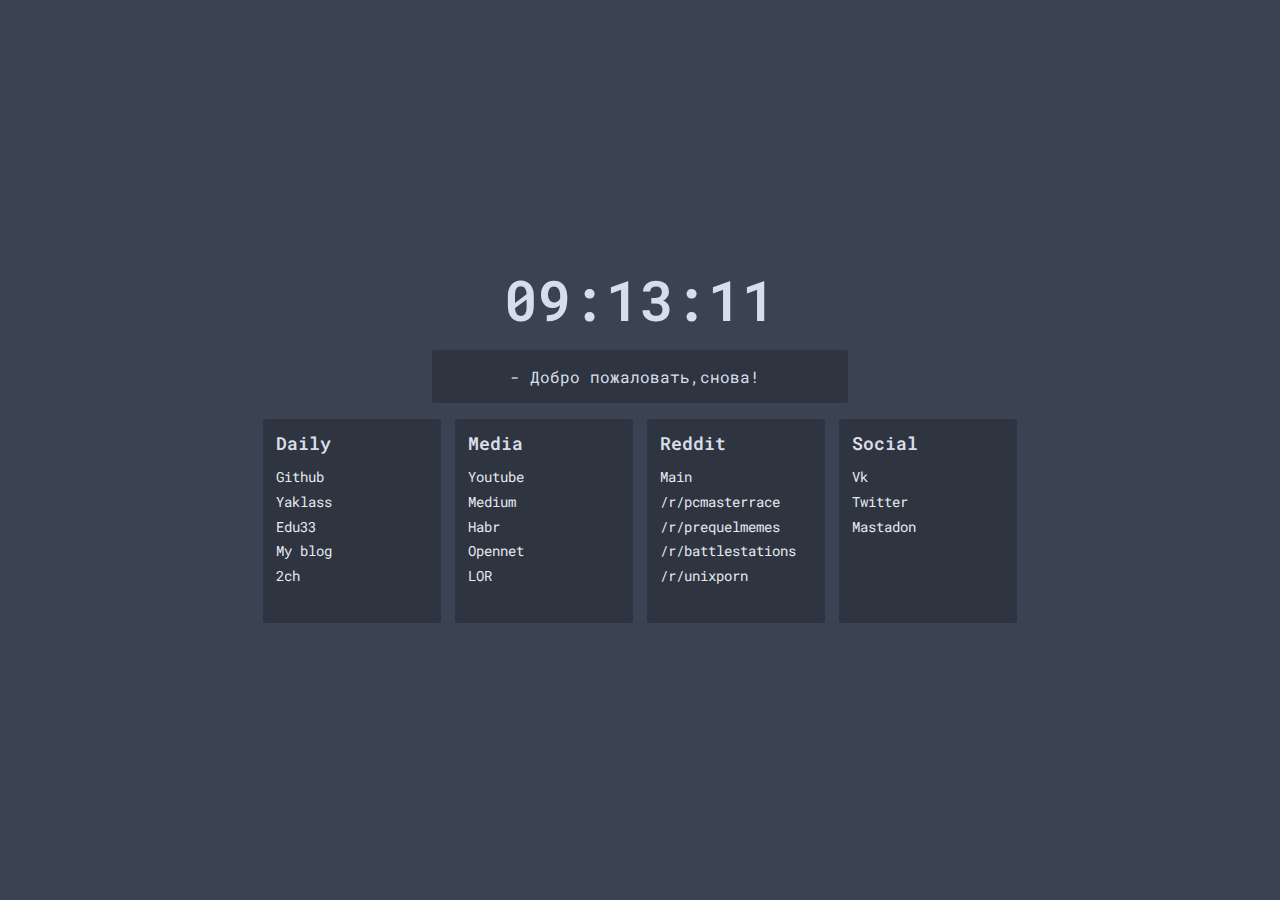
<file: homepage/index.html>
<!DOCTYPE html>
<html lang="en">
<head>
    <meta charset="UTF-8">
    <meta name="viewport" content="width=device-width, initial-scale=1.0">
    <meta http-equiv="X-UA-Compatible" content="ie=edge">
    
    <title>Home</title>
    <link rel="stylesheet" href="styles.css">
    <link href="favicon.png" rel="shortcut icon" type="image/x-icon" />
</head>
<body>
    <div id="search">
        <input id="search-field" type="text" name="search-field" onkeypress="return search(event)"/>
    </div>
    <div class="container">
        <div id="clock"></div>
        <div class="weather-container">
            <div class="row">
                <div class="inline">-</div>
		 <div id="weather-description"class="inline">Добро пожаловать,снова!</div>
          <div id="temp" class="inline"></div>
	    </div>
        </div>
        <div class="bookmark-container">
            <div class="bookmark-set">
                <div class="bookmark-title">Daily</div>
                <div class="bookmark-inner-container">
                    <a class="bookmark" href="https://github.com/DanteAlighierin" target="_blank">Github</a>
                    <a class="bookmark" href="https://yaklass.ru" target="_blank">Yaklass</a>
		    <a class="bookmark" href=" https://аргимн2.эдо.образование33.рф/mod/mp/dashboardjs.php?config=%7B%22layout%22%3A%22dashboard%22%2C%22pagetype%22%3A%22dashboard%22%2C%22so%22%3A%220%22%2C%22navigation%22%3A%5B%7B%22key%22%3A%22dashboard%22%7D%5D%7D  ">Edu33</a>
            <a class="bookmark" href="https://dantealighierin.github.io" >My blog</a>
            <a class="bookmark" href="https:///2ch.hk" >2ch</a>
                </div>
            </div>
            <div class="bookmark-set">
                <div class="bookmark-title">Media</div>
                <div class="bookmark-inner-container">
                    <a class="bookmark" href="https://youtube.com" target="_blank">Youtube</a>
                    <a class="bookmark" href="https://medium.com" target="_blank">Medium</a>
		    <a class="bookmark" href="https://habr.com" target="_blank">Habr</a>
                    <a class="bookmark" href="https://opennet.ru" target="_blank">Opennet</a>
		    <a class="bookmark" href="https://linux.org.ru">LOR</a>
                </div>
            </div>
            <div class="bookmark-set">
            <div class="bookmark-title">Reddit</div>
                <div class="bookmark-inner-container">
                    <a class="bookmark" href="https://reddit.com" target="_blank">Main</a>
                    <a class="bookmark" href="https://reddit.com/r/pcmasterrace" target="_blank">/r/pcmasterrace</a>
                    <a class="bookmark" href="https://reddit.com/r/prequelmemes" target="_blank">/r/prequelmemes</a>
                    <a class="bookmark" href="https://reddit.com/r/battlestations" target="_blank">/r/battlestations</a>
                    <a class="bookmark" href="https://reddit.com/r/unixporn" target="_blank">/r/unixporn</a>
                    
                </div>
            </div>
            <div class="bookmark-set">
                <div class="bookmark-title">Social</div>
                <div class="bookmark-inner-container">
                    <a class="bookmark" href="https://vk.com" target="_blank">Vk</a>
                    <a class="bookmark" href="https://twitter.com" >Twitter</a>
		    <a class="bookmark" href="https://mastodon.social/web/timelines/home ">Mastadon</a>
                </div>
            </div>
        </div>
    </div>
    <script>
        // Search on enter key event
        function search(e) {
            if (e.keyCode == 13) {
                var val = document.getElementById("search-field").value;
                window.open("https://duckduckgo.com/search?q=" + val);
            }
        }
        // Get current time and format
        function getTime() {
            let date = new Date(),
                min = date.getMinutes(),
                sec = date.getSeconds(),
                hour = date.getHours();

            return "" + 
                (hour < 10 ? ("0" + hour) : hour) + ":" + 
                (min < 10 ? ("0" + min) : min) + ":" + 
                (sec < 10 ? ("0" + sec) : sec);
        }

        window.onload = () => {
            let xhr = new XMLHttpRequest();
            // Request to open weather map
            xhr.open('GET', 'http://api.openweathermap.org/=4737316&units=imperial&appid=e5b292ae2ffdfdfd9dae5f29e11499c2d82ece');
            xhr.onload = () => {
                if (xhr.readyState === 4) {
                    if (xhr.status === 200) {
                        let json = JSON.parse(xhr.responseText);
                        console.log(json);
                        document.getElementById("temp").innerHTML = json.main.temp.toFixed(0) + " F";
                        document.getElementById("weather-description").innerHTML = json.weather[0].description;
                    } else {
                        console.log('error msg: ' + xhr.status);
                    }
                }
            }
            xhr.send();
            // Set up the clock
            document.getElementById("clock").innerHTML = getTime();
            // Set clock interval to tick clock
            setInterval( () => {
                document.getElementById("clock").innerHTML = getTime();
            },100);
        }

        document.addEventListener("keydown", event => {
            if (event.keyCode == 32) {          // Spacebar code to open search
                document.getElementById('search').style.display = 'flex';
                document.getElementById('search-field').focus();
            } else if (event.keyCode == 27) {   // Esc to close search
                document.getElementById('search-field').value = '';
                document.getElementById('search-field').blur();
                document.getElementById('search').style.display = 'none';
            }
        });
    </script>


</body>
</html>
</file>
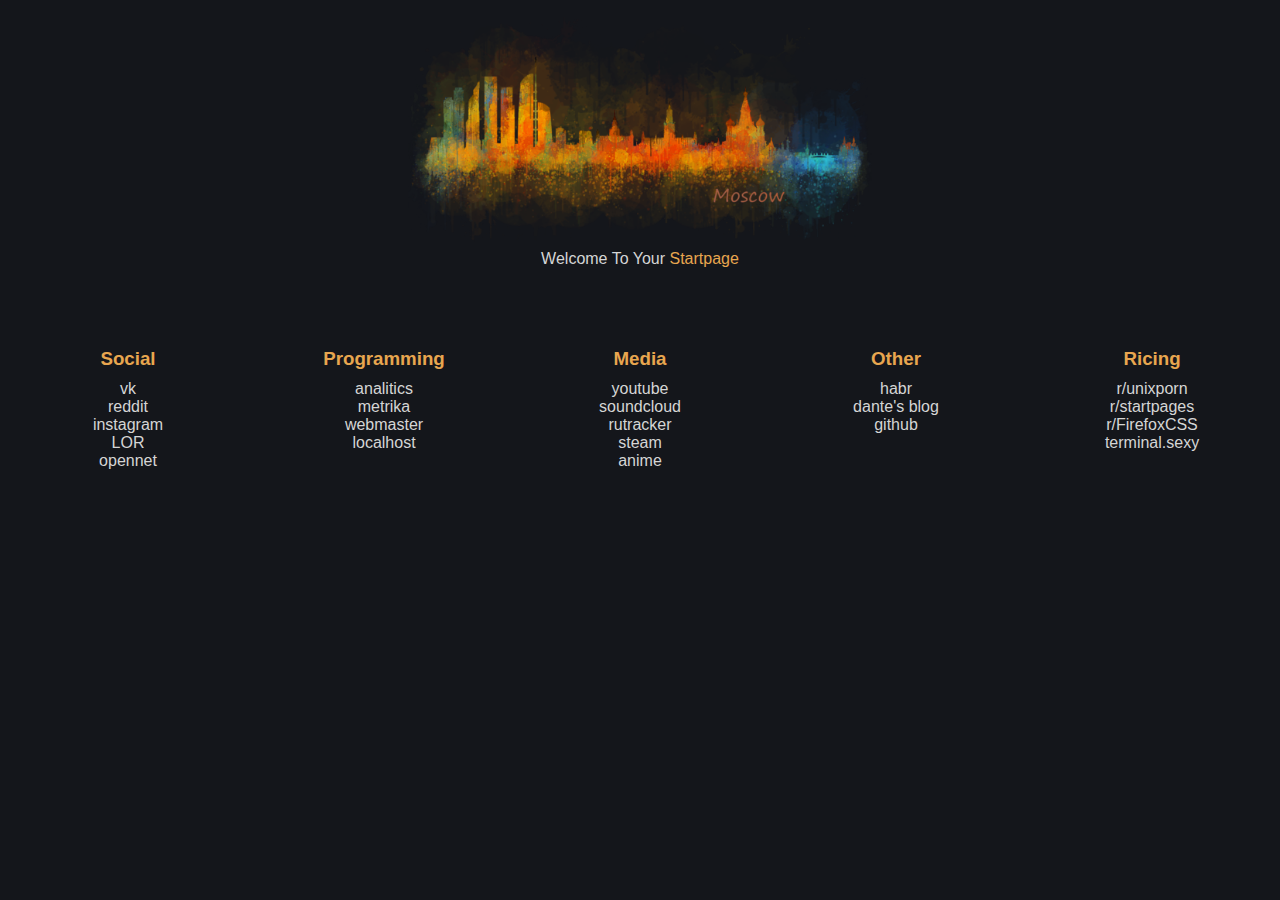
<file: html/index.html>
<!DOCTYPE html>
<html>
   <head>
     <title>Startpage</title>
     <meta charset="utf-8" />
     <link rel="stylesheet" href="../css/style.css" />
   </head>
   <body>
     <!--The image of a digital deer.-->
     <div class="img">
       <img src="../1.png" />
     </div>
     <!--Welcome message.-->
     <header id="main_header">
      Welcome to your <span id="startpage">startpage</span>  </header>
      <!--The container class that contains all the tables-->
      <div class="container">
        <div class="table1">
	<!--Social Table-->
          <h3>Social</h3>
            <div class="tcontent">
<!--- You can add your personal pages to this templates-->
              <a href="https://vk.com/feed" target="_blank">vk</a>
              <a href="https://reddit.com" target="_blank">reddit</a>
              <a href="https://www.instagram.com" target="_blank">instagram</a>
              <a href="https://www.linux.org.ru/" target="_blank">LOR</a>
              <a href="https://www.opennet.ru/" target="_blank">opennet</a>

            </div>
        </div>
          
          
          <!--Dev Table-->
        <div class="table3">
          <h3>Programming</h3>
            <div class="tcontent">
<!--- You can add your personal pages to this templates-->

              <a href="https://analytics.google.com" target="_blank">analitics</a>

              <a href="https://metrika.yandex.ru/list"
              target="_blank">metrika</a>
              <a href="https://webmaster.yandex.ru"
              target="_blank">webmaster</a>
   
              <a href="http://localhost:8000/"
              target="_blank">localhost</a>

            </div>
        </div>
          
          
          
	<!--Media Table-->
        <div class="table2">
          <h3>Media</h3>
            <div class="tcontent">
<!--- You can add your personal pages to this templates-->
              <a href="https://youtube.com" target="_blank">youtube</a>
              <a href="https://soundcloud.com" target="_blank">soundcloud</a>
              <a href="https://rutracker.net/forum/index.php" target="_blank">rutracker</a>
              <a href="https://store.steampowered.com" target="_blank">steam</a>
              <a href="https://yummyanime.club/"
              target="_blank">anime</a>
                   


            </div>
        </div>
	<!--Dev Table-->
        <div class="table3">
          <h3>Other</h3>
            <!--- You can add your personal pages to this templates-->
            <div class="tcontent">
              <a href="https://habr.com/ru/"
              target="_blank">habr</a>
                            <a href="https://dantealighierin.github.io" target="_blank">dante's blog</a>

              <a href="https://github.com/" target="_blank">github</a>
              



            </div>
        </div>
	<!--Ricing Table-->
        <div class="table4">
          <h3>Ricing</h3>
            <div class="tcontent">
<!--- You can add your personal pages to this templates-->
              <a href="https://reddit.com/r/unixporn" target="_blank">r/unixporn</a>
              <a href="https://reddit.com/r/startpages">r/startpages</a>
              <a href="https://www.reddit.com/r/FirefoxCSS/" target="_blank">r/FirefoxCSS</a>
              <a href="http://terminal.sexy/" target="_blank">terminal.sexy</a>
                
            

            </div>
        </div>
      </div>
   </body>
</html>
</file>
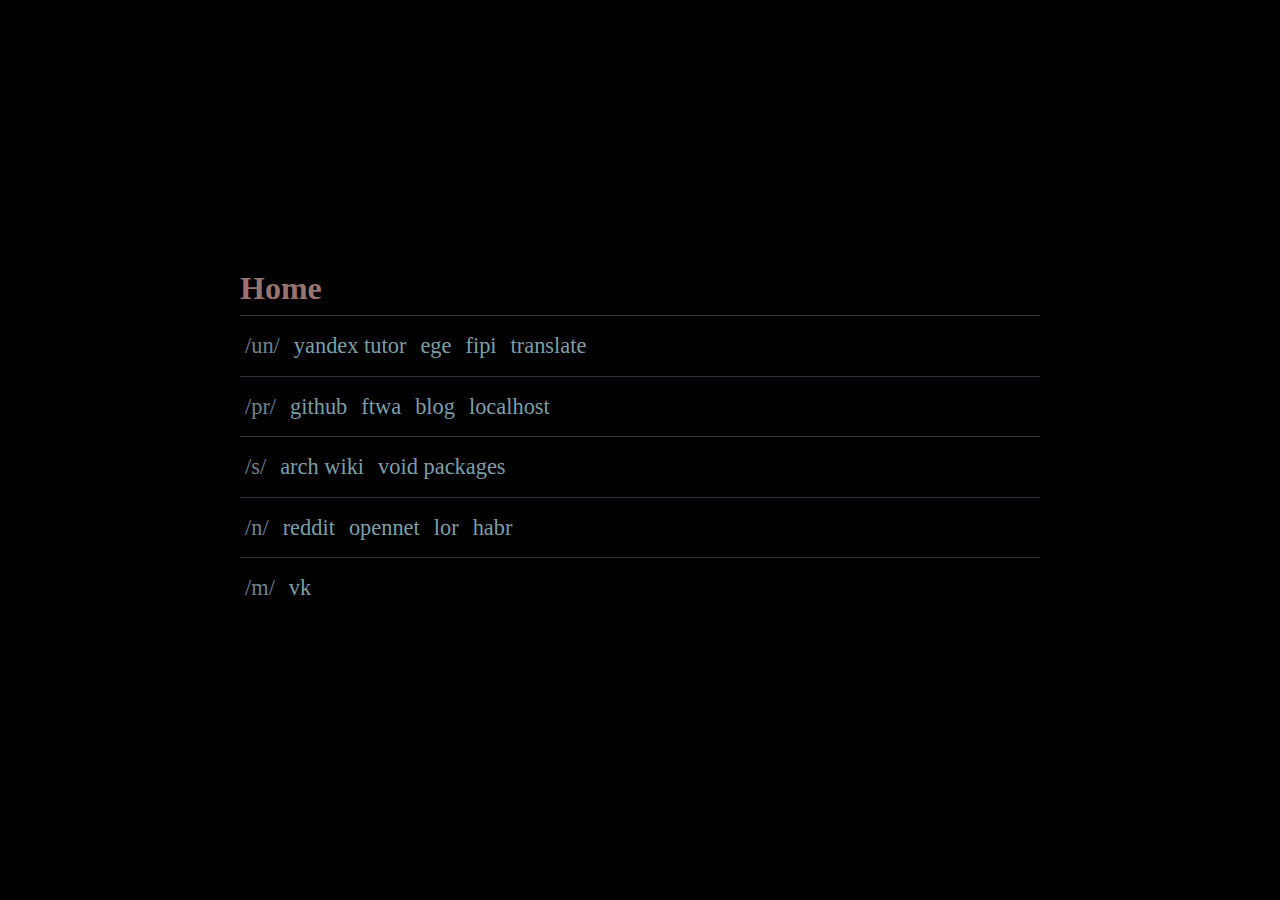
<file: new_sp/index.html>
<!doctype html>
<html>
  <head>
    <title>home</title>
    <meta name="viewport" content="width=device-width, initial-scale=1">
    <link rel="stylesheet" href="main.css">
    <link rel="icon" href="favicon.ico" type="image/x-icon" />
    <link rel="shortcut icon" href="favicon.ico" type="image/x-icon" /> 
  </head>
  <body>
    <main>
      <h1>Home</h1>
      <hr>
      <ul>
        <li>/un/</li>
        <li><a href="https://tutor.yandex.ru">yandex tutor</a></li>
        <li><a href="https://ege.sdamgia.ru/">ege</a></li>
	<li><a href="https://fipi.ru/ege">fipi</a></li>
	<li><a href="https://libretranslate.com/">translate</a></li>
      </ul>
      <hr>
      <ul>
        <li>/pr/</li>
        <li><a href="https://github.com/">github</a></li>
        <li><a href="https://localhost:8443">ftwa</a></li>
        <li><a href="https://dantealighierin.github.io">blog</a></li>
	<li><a href="http://localhost:8000">localhost</a></li>
      </ul>
      <hr>
      <ul>
        <li>/s/</li>
        <li><a href="https://wiki.archlinux.org/index.php/Main_page_(%D0%A0%D1%83%D1%81%D1%81%D0%BA%D0%B8%D0%B9)"> arch wiki</a></li>
        <li><a href="https://voidlinux.org/packages">void packages</a></li>
      </ul>
      <hr>
      <ul>
        <li>/n/</li>
        <li><a href="http://old.reddit.com/">reddit</a></li>
        <li><a href="www.opennet.ru.com/">opennet</a></li>
	<li><a href="https://linux.org.ru">lor</a></li>
	<li><a href="https://habr.com/ru">habr</a></li>
      </ul>
	<hr>
	<ul>
	  <li>/m/</li>
	  <li><a href="https://vk.com">vk</a></li>
      </ul>



    </main>
  </body>
</html>
</file>
<file: homepage/styles.css>
@import url('https://fonts.googleapis.com/css?family=Roboto+Mono');

:root {
  --bg: #3b4252;
  --fg: #d8dee9;
  --secondaryFg: #e5e9f0;
  --containerBg: #2e3440;
  --searchBg: var(--containerBg);
  --scrollbarColor: #2e3440;
  --scrollbarVisibility: hidden;
}

body {
  background-color: var(--bg);
  margin: 0px;
}

.container {
  width: 100%;
  height: 100vh;
  display: flex;
  align-items: center;
  justify-content: center;
  flex-direction: column;
}

#clock {
  font-family: sans-serif;
  font-size: 3.5rem;
  font-weight: 600;
  font-family: 'Roboto Mono';
  color: var(--fg);
  margin-bottom: 0.25em;
}

#search {
  width: 100%;
  height: 100vh;
  background-color: var(--searchBg);
  display: none;
  position: absolute;
  box-sizing: border-box;
  flex-direction: column;
  align-items: center;
  justify-content: center;
}

#search-field {
  width: 90%;
  padding: 0.75em 1em;
  box-sizing: border-box;
  background-color: var(--searchBg);
  border: solid 0px var(--searchBg);
  font-family: 'Roboto Mono';
  font-size: 4rem;
  color: var(--fg);
  outline: none;
  border-radius: 3px;
  margin-bottom: 1em;
  text-align: center;
}

.weather-container {
  width: 30%;
  background-color: var(--containerBg);
  padding: 1em;
  border-radius: 3px;
  font-family: 'Roboto Mono';
  color: var(--fg);
  text-align: center;
}
.inline {
  display: inline-block;
}

.bookmark-container {
  display: flex;
  flex-direction: row;
  justify-content: center;
  width: 60%;
  margin: 1em 0em;
}

@media only screen and (max-width: 960px) {
  .container {
    height: auto;
  }
  #clock {
    margin-top: 1em;
  }
  .container > .bookmark-container {
    flex-direction: column;
    width: 60%;
  }
  .bookmark-container > .bookmark-set {
    width: auto;
    margin: 1em 0em;
  }
}

.bookmark-set {
  padding: 1em;
  background-color: var(--containerBg);
  border-radius: 3px;
  font-family: 'Roboto Mono';
  font-size: 0.85rem;
  width: 25%;
  height: 15em;
  margin: 0em 0.5em;
  box-sizing: border-box;
}

.bookmark-inner-container {
  overflow-y: scroll;
  height: 80%;
  vertical-align: top;
  padding-right: 6px;
  box-sizing: border-box;
  scrollbar-visibility:hidden;
  scrollbar-width: thin;
  scrollbar-color: var(--scrollbarColor) #ffffff00;
}

.bookmark-inner-container::-webkit-scrollbar {
  width: 6px;
}
.bookmark-inner-container::-webkit-scrollbar-track {
  background: #ffffff00;
}
.bookmark-inner-container::-webkit-scrollbar-thumb {
  background-color: var(--scrollbarColor);
  border-radius: 6px;
  border: 3px solid #ffffff00;
}

.bookmark-title {
  font-size: 1.1rem;
  font-weight: 600;
  color: var(--fg);
  margin: 0em 0em 0.35em 0em;
}
.bookmark {
  text-decoration: none;
  color: var(--secondaryFg);
  display: block;
  margin: 0.5em 0em;
}
.bookmark:hover {
  color: var(--fg);
}
</file>
<file: css/style.css>
.img {
  display: flex;
  justify-content: center;
}
img {
  height: 250px;
}
#main_header {
  text-transform: capitalize;
  text-align: center;
}
html{
  background-color: #14161B;
  color: #D5D5D5
}
body {
  font-family: 'Luculent', sans-serif;
  font-weight: 300;
  margin: 0px;
}

h3 {
  display: flex;
  justify-content: center;
  margin: 0px 0px 10px 0px;
  color:#E8A64F;

}

a {
  margin: auto;
  text-decoration: none;
  color: inherit;
}

a:hover {
  color:#E8A64F;
}

.tcontent {
  display: flex;
  flex-direction: column;
}

#startpage {
  color: #E8A64F;
}

#name {
  color: #93386B;
}

.table1 {
  flex:1;
}

.table2 {
  flex:1;
}
.table3 {
  flex:1;
}
.table4 {
  flex:1;
}

.container {
  display:flex;
  flex-direction: row;
  flex-wrap: nowrap;
  justify-content: space-around;
  margin-top: 80px;
}
</file>
<file: new_sp/main.css>
/* Startpage  Css
   By Dylan Araps */
html,
body,
ul {
  margin: 0;
  padding: 0;
}

body {
  background: black;
  height: 100%;
  width: 100%;
}

main {
  display: block;
  font-family: 'firacode';
  /* left: 50%; */
  position: absolute;
  top: 30%;
  /* transform: translate(-50%, -50%); */
  width: 100%;
}

h1 {
  color: #99736e;
  display: block;
  margin: 0 auto;
  text-align: left;
  width: 800px;
}

hr {
  border: 0;
  border-top: 1px solid #70838c;
  opacity: .4;
  width: 800px;
}

ul {
  display: block;
  margin: 0 auto;
  width: 800px;
}

li {
  color: #70838c;
  display: inline-block;
  font-size: 1.4em;
  line-height: 1.5;
  list-style: none;
  margin: 5px;
}

a {
  color: #7c9fa6;
  text-decoration: none;
  transition: .2s;
}

a:hover {
  color: #70838c;
}
</file>
